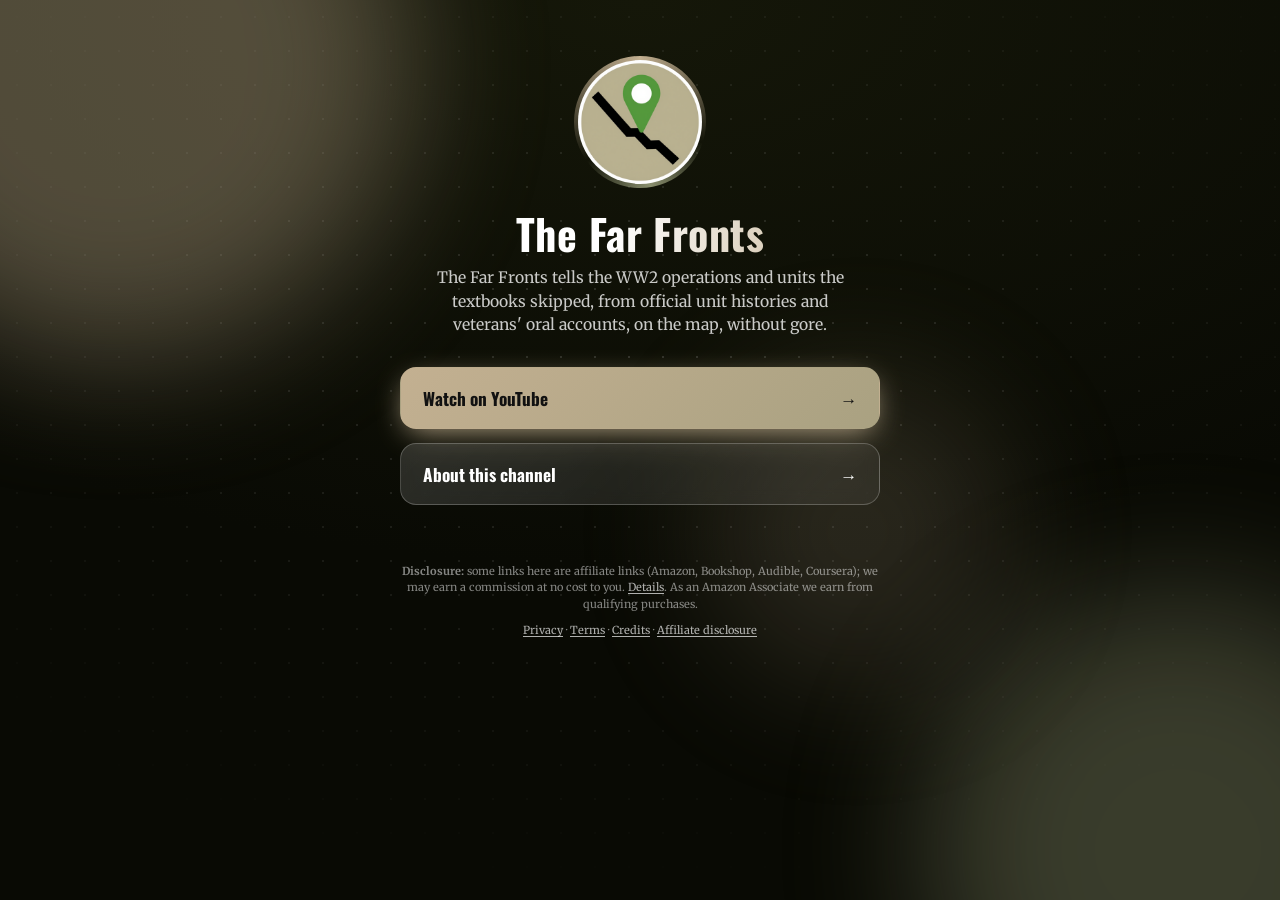
<file: index.html>
<!doctype html>
<html lang="en">
<head>
<meta charset="utf-8">
<meta name="viewport" content="width=device-width, initial-scale=1">
<title>The Far Fronts · Links</title>
<meta name="description" content="The Far Fronts tells the WW2 operations and units the textbooks skipped, from official unit histories and veterans&#x27; oral accounts, on the map, without gore.">
<link rel="canonical" href="https://thefarfronts.visionmediachannels.com/">
<meta property="og:site_name" content="The Far Fronts">
<meta property="og:type" content="website">
<meta property="og:title" content="The Far Fronts">
<meta property="og:description" content="The Far Fronts tells the WW2 operations and units the textbooks skipped, from official unit histories and veterans&#x27; oral accounts, on the map, without gore.">
<meta property="og:url" content="https://thefarfronts.visionmediachannels.com/">
<meta property="og:image" content="https://thefarfronts.visionmediachannels.com/images/site-header.png">
<meta name="twitter:card" content="summary_large_image">
<link rel="icon" type="image/png" sizes="32x32" href="https://thefarfronts.visionmediachannels.com/favicon-32.png">
<link rel="preconnect" href="https://fonts.googleapis.com"><link rel="preconnect" href="https://fonts.gstatic.com" crossorigin>
<link rel="stylesheet" href="https://fonts.googleapis.com/css2?family=Oswald:wght@400;700&amp;family=Merriweather:wght@400;700&amp;display=swap">
<style>
:root{--bg:#151709;--bg2:#090a04;--glow:#C3B091;--glow2:#8a8f6e;--head:'Oswald',Georgia,serif;--body:'Merriweather',system-ui,sans-serif}
*{box-sizing:border-box}html{-webkit-text-size-adjust:100%}
body{margin:0;min-height:100vh;color:#fff;font:17px/1.5 var(--body);background:radial-gradient(120% 90% at 50% 0%,var(--bg) 0%,var(--bg2) 70%);overflow-x:hidden;position:relative}
.orb{position:fixed;border-radius:50%;filter:blur(70px);opacity:.38;pointer-events:none;z-index:0;will-change:transform}
.o1{width:46vmax;height:46vmax;background:var(--glow);top:-18vmax;left:-14vmax;animation:d1 22s ease-in-out infinite alternate}
.o2{width:40vmax;height:40vmax;background:var(--glow2);bottom:-16vmax;right:-12vmax;animation:d2 26s ease-in-out infinite alternate}
.o3{width:24vmax;height:24vmax;background:var(--glow);opacity:.18;top:42%;left:55%;animation:d3 30s ease-in-out infinite alternate}
@keyframes d1{to{transform:translate(18vmax,12vmax) scale(1.2)}}
@keyframes d2{to{transform:translate(-16vmax,-10vmax) scale(1.15)}}
@keyframes d3{to{transform:translate(-30vmax,8vmax) scale(.8)}}
.dots{position:fixed;inset:0;z-index:0;pointer-events:none;background-image:radial-gradient(rgba(255,255,255,.14) 1px,transparent 1.5px);background-size:34px 34px;mask-image:radial-gradient(70% 60% at 50% 40%,#000,transparent);animation:drift 40s linear infinite}
@keyframes drift{to{background-position:34px 68px}}
main{position:relative;z-index:1;max-width:520px;margin:0 auto;padding:56px 20px 28px;text-align:center}
.ring{width:132px;height:132px;margin:0 auto 22px;border-radius:50%;padding:4px;position:relative;
  background:conic-gradient(from 0deg,var(--glow),transparent 30%,var(--glow2),transparent 65%,var(--glow));animation:spin 7s linear infinite;
  opacity:0;animation:spin 7s linear infinite,pop .9s .1s cubic-bezier(.2,.9,.3,1.3) forwards}
.ring::after{content:"";position:absolute;inset:-14px;border-radius:50%;border:2px solid var(--glow);opacity:.0;animation:pulse 3.2s 1s ease-out infinite}
.ring img,.ring .ph{width:100%;height:100%;border-radius:50%;display:block;object-fit:cover;background:var(--bg2);animation:unspin 7s linear infinite}
.ring .ph{display:grid;place-items:center;font:700 44px var(--head)}
@keyframes spin{to{transform:rotate(360deg)}}@keyframes unspin{to{transform:rotate(-360deg)}}
@keyframes pulse{0%{transform:scale(.85);opacity:.55}100%{transform:scale(1.25);opacity:0}}
@keyframes pop{from{opacity:0;transform:scale(.6) rotate(0)}to{opacity:1}}
h1{font:700 clamp(30px,8vw,42px)/1.1 var(--head);margin:0 0 10px;letter-spacing:.01em;
  background:linear-gradient(100deg,#fff 20%,var(--glow) 45%,#fff 70%);background-size:220% 100%;-webkit-background-clip:text;background-clip:text;color:transparent;
  animation:shine 6s 1s ease-in-out infinite,up .8s .25s both}
@keyframes shine{0%,100%{background-position:100% 0}50%{background-position:0 0}}
.tag{margin:0 auto 30px;max-width:420px;color:rgba(255,255,255,.78);font-size:.98rem;animation:up .8s .4s both}
@keyframes up{from{opacity:0;transform:translateY(18px)}to{opacity:1;transform:none}}
.btns{display:grid;gap:14px}
.btn{position:relative;display:flex;align-items:center;justify-content:space-between;gap:12px;padding:17px 22px;border-radius:16px;color:#fff;text-decoration:none;
  font:700 1.08rem var(--head);background:linear-gradient(135deg,rgba(255,255,255,.14),rgba(255,255,255,.05));border:1px solid rgba(255,255,255,.22);
  backdrop-filter:blur(8px);-webkit-backdrop-filter:blur(8px);overflow:hidden;opacity:0;animation:up .7s calc(.55s + var(--i)*.12s) both;
  transition:transform .25s cubic-bezier(.2,.8,.3,1.2),border-color .25s,box-shadow .25s}
.btn:first-child{background:linear-gradient(135deg,var(--glow),color-mix(in srgb,var(--glow) 55%,var(--glow2)));border-color:transparent;color:#111;box-shadow:0 8px 30px -8px var(--glow)}
.btn::before{content:"";position:absolute;top:0;left:-70%;width:45%;height:100%;background:linear-gradient(100deg,transparent,rgba(255,255,255,.4),transparent);transform:skewX(-20deg);transition:left .7s}
.btn:hover,.btn:focus-visible{transform:translateY(-4px) scale(1.02);border-color:var(--glow);box-shadow:0 14px 34px -10px var(--glow);outline:none}
.btn:hover::before{left:130%}.btn i{font-style:normal;transition:transform .25s}.btn:hover i{transform:translateX(6px)}
.btn:active{transform:scale(.98)}
.btn:first-child::after{content:"";position:absolute;inset:0;border-radius:16px;box-shadow:0 0 0 0 var(--glow);animation:ping 2.6s 2s ease-out infinite}
@keyframes ping{0%{box-shadow:0 0 0 0 color-mix(in srgb,var(--glow) 60%,transparent)}70%,100%{box-shadow:0 0 0 16px transparent}}
footer{position:relative;z-index:1;max-width:520px;margin:0 auto;padding:30px 20px 36px;text-align:center;font-size:11px;line-height:1.5;color:rgba(255,255,255,.5);animation:up 1s 1.4s both}
footer p{margin:0 0 10px}footer a{color:rgba(255,255,255,.68);text-decoration:underline;text-underline-offset:2px}footer a:hover{color:#fff}
@media (prefers-reduced-motion:reduce){*,*::before,*::after{animation:none!important;transition:none!important}.btn,h1,.tag,.ring,footer{opacity:1!important}}
</style>
</head>
<body>
<div class="orb o1"></div><div class="orb o2"></div><div class="orb o3"></div><div class="dots"></div>
<main>
<div class="ring"><img src="/images/avatar.png" alt="The Far Fronts logo" width="360" height="360"></div>
<h1>The Far Fronts</h1>
<p class="tag">The Far Fronts tells the WW2 operations and units the textbooks skipped, from official unit histories and veterans&#x27; oral accounts, on the map, without gore.</p>
<nav class="btns" aria-label="Links"><a class="btn" style="--i:0" href="https://www.youtube.com/@thefarfronts"><span>Watch on YouTube</span><i aria-hidden="true">→</i></a><a class="btn" style="--i:1" href="https://thefarfronts.visionmediachannels.com/about/"><span>About this channel</span><i aria-hidden="true">→</i></a></nav>
</main>
<footer>
<p><strong>Disclosure:</strong> some links here are affiliate links (Amazon, Bookshop, Audible, Coursera); we may earn a commission at no cost to you. <a href="https://thefarfronts.visionmediachannels.com/affiliate-disclosure/">Details</a>. As an Amazon Associate we earn from qualifying purchases.</p>
<p><a href="https://thefarfronts.visionmediachannels.com/privacy/">Privacy</a> · <a href="https://thefarfronts.visionmediachannels.com/terms/">Terms</a> · <a href="https://thefarfronts.visionmediachannels.com/credits/">Credits</a> · <a href="https://thefarfronts.visionmediachannels.com/affiliate-disclosure/">Affiliate disclosure</a></p>
</footer>
</body>
</html>
</file>
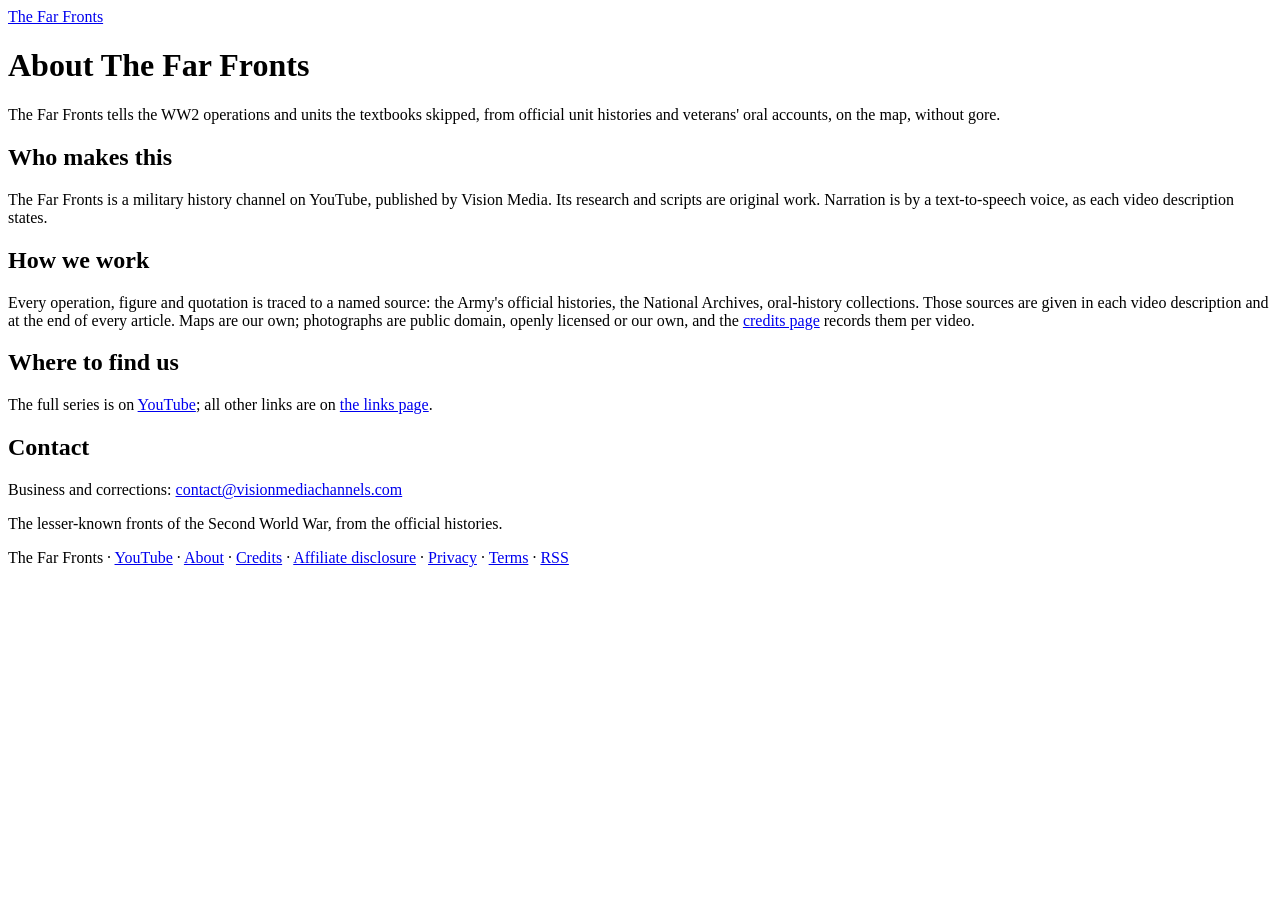
<file: about/index.html>
<!doctype html>
<html lang="en">
<head>
<meta charset="utf-8">
<meta name="viewport" content="width=device-width, initial-scale=1">
<title>About · The Far Fronts</title>
<meta name="description" content="About The Far Fronts: who makes it, how the videos are made, and how to reach us.">
<link rel="canonical" href="https://thefarfronts.visionmediachannels.com/about/">
<meta property="og:site_name" content="The Far Fronts">
<meta property="og:type" content="website">
<meta property="og:title" content="About · The Far Fronts">
<meta property="og:description" content="About The Far Fronts: who makes it, how the videos are made, and how to reach us.">
<meta property="og:url" content="https://thefarfronts.visionmediachannels.com/about/">
<meta property="og:image" content="https://thefarfronts.visionmediachannels.com/images/site-header.png">
<meta name="twitter:card" content="summary_large_image">
<link rel="alternate" type="application/rss+xml" title="The Far Fronts" href="https://thefarfronts.visionmediachannels.com/feed.xml">
<link rel="icon" type="image/png" sizes="32x32" href="https://thefarfronts.visionmediachannels.com/favicon-32.png">
<link rel="icon" type="image/png" sizes="512x512" href="https://thefarfronts.visionmediachannels.com/favicon-512.png">
<link rel="preconnect" href="https://fonts.googleapis.com">
<link rel="preconnect" href="https://fonts.gstatic.com" crossorigin>
<link rel="stylesheet" href="https://fonts.googleapis.com/css2?family=Oswald:wght@400;700&amp;family=Merriweather:wght@400;700&amp;display=swap">
<link rel="stylesheet" href="https://thefarfronts.visionmediachannels.com/style.css">

</head>
<body>
<header class="site"><a href="https://thefarfronts.visionmediachannels.com/">The Far Fronts</a></header>
<main>
<h1>About The Far Fronts</h1><p class="lede">The Far Fronts tells the WW2 operations and units the textbooks skipped, from official unit histories and veterans&#x27; oral accounts, on the map, without gore.</p><h2>Who makes this</h2><p>The Far Fronts is a military history channel on YouTube, published by Vision Media. Its research and scripts are original work. Narration is by a text-to-speech voice, as each video description states.</p><h2>How we work</h2><p>Every operation, figure and quotation is traced to a named source: the Army's official histories, the National Archives, oral-history collections. Those sources are given in each video description and at the end of every article. Maps are our own; photographs are public domain, openly licensed or our own, and the <a href="https://thefarfronts.visionmediachannels.com/credits/">credits page</a> records them per video.</p><h2>Where to find us</h2><p>The full series is on <a href="https://www.youtube.com/@thefarfronts">YouTube</a>; all other links are on <a href="https://thefarfronts.visionmediachannels.com/go/">the links page</a>.</p><h2>Contact</h2><p>Business and corrections: <a href="mailto:contact@visionmediachannels.com">contact@visionmediachannels.com</a></p>
</main>
<footer><p>The lesser-known fronts of the Second World War, from the official histories.</p><p>The Far Fronts · <a href="https://www.youtube.com/@thefarfronts">YouTube</a> · <a href="https://thefarfronts.visionmediachannels.com/about/">About</a> · <a href="https://thefarfronts.visionmediachannels.com/credits/">Credits</a> · <a href="https://thefarfronts.visionmediachannels.com/affiliate-disclosure/">Affiliate disclosure</a> · <a href="https://thefarfronts.visionmediachannels.com/privacy/">Privacy</a> · <a href="https://thefarfronts.visionmediachannels.com/terms/">Terms</a> · <a href="https://thefarfronts.visionmediachannels.com/feed.xml">RSS</a></p></footer>
</body>
</html>
</file>
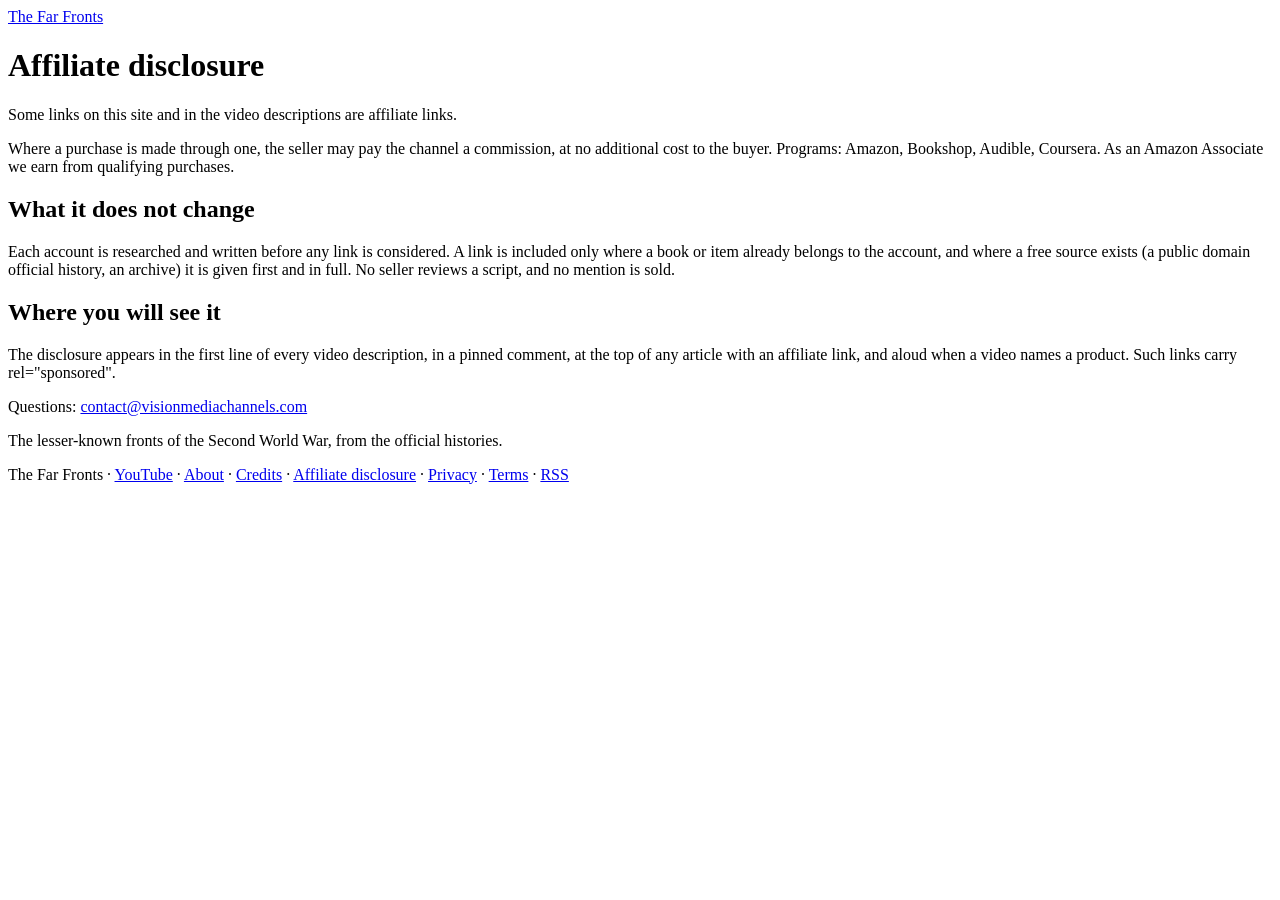
<file: affiliate-disclosure/index.html>
<!doctype html>
<html lang="en">
<head>
<meta charset="utf-8">
<meta name="viewport" content="width=device-width, initial-scale=1">
<title>Affiliate disclosure · The Far Fronts</title>
<meta name="description" content="How The Far Fronts earns from affiliate links and what that means for what we recommend.">
<link rel="canonical" href="https://thefarfronts.visionmediachannels.com/affiliate-disclosure/">
<meta property="og:site_name" content="The Far Fronts">
<meta property="og:type" content="website">
<meta property="og:title" content="Affiliate disclosure · The Far Fronts">
<meta property="og:description" content="How The Far Fronts earns from affiliate links and what that means for what we recommend.">
<meta property="og:url" content="https://thefarfronts.visionmediachannels.com/affiliate-disclosure/">
<meta property="og:image" content="https://thefarfronts.visionmediachannels.com/images/site-header.png">
<meta name="twitter:card" content="summary_large_image">
<link rel="alternate" type="application/rss+xml" title="The Far Fronts" href="https://thefarfronts.visionmediachannels.com/feed.xml">
<link rel="icon" type="image/png" sizes="32x32" href="https://thefarfronts.visionmediachannels.com/favicon-32.png">
<link rel="icon" type="image/png" sizes="512x512" href="https://thefarfronts.visionmediachannels.com/favicon-512.png">
<link rel="preconnect" href="https://fonts.googleapis.com">
<link rel="preconnect" href="https://fonts.gstatic.com" crossorigin>
<link rel="stylesheet" href="https://fonts.googleapis.com/css2?family=Oswald:wght@400;700&amp;family=Merriweather:wght@400;700&amp;display=swap">
<link rel="stylesheet" href="https://thefarfronts.visionmediachannels.com/style.css">

</head>
<body>
<header class="site"><a href="https://thefarfronts.visionmediachannels.com/">The Far Fronts</a></header>
<main>
<h1>Affiliate disclosure</h1><p class="lede">Some links on this site and in the video descriptions are affiliate links.</p><p>Where a purchase is made through one, the seller may pay the channel a commission, at no additional cost to the buyer. Programs: Amazon, Bookshop, Audible, Coursera. As an Amazon Associate we earn from qualifying purchases.</p><h2>What it does not change</h2><p>Each account is researched and written before any link is considered. A link is included only where a book or item already belongs to the account, and where a free source exists (a public domain official history, an archive) it is given first and in full. No seller reviews a script, and no mention is sold.</p><h2>Where you will see it</h2><p>The disclosure appears in the first line of every video description, in a pinned comment, at the top of any article with an affiliate link, and aloud when a video names a product. Such links carry rel="sponsored".</p><p>Questions: <a href="mailto:contact@visionmediachannels.com">contact@visionmediachannels.com</a></p>
</main>
<footer><p>The lesser-known fronts of the Second World War, from the official histories.</p><p>The Far Fronts · <a href="https://www.youtube.com/@thefarfronts">YouTube</a> · <a href="https://thefarfronts.visionmediachannels.com/about/">About</a> · <a href="https://thefarfronts.visionmediachannels.com/credits/">Credits</a> · <a href="https://thefarfronts.visionmediachannels.com/affiliate-disclosure/">Affiliate disclosure</a> · <a href="https://thefarfronts.visionmediachannels.com/privacy/">Privacy</a> · <a href="https://thefarfronts.visionmediachannels.com/terms/">Terms</a> · <a href="https://thefarfronts.visionmediachannels.com/feed.xml">RSS</a></p></footer>
</body>
</html>
</file>
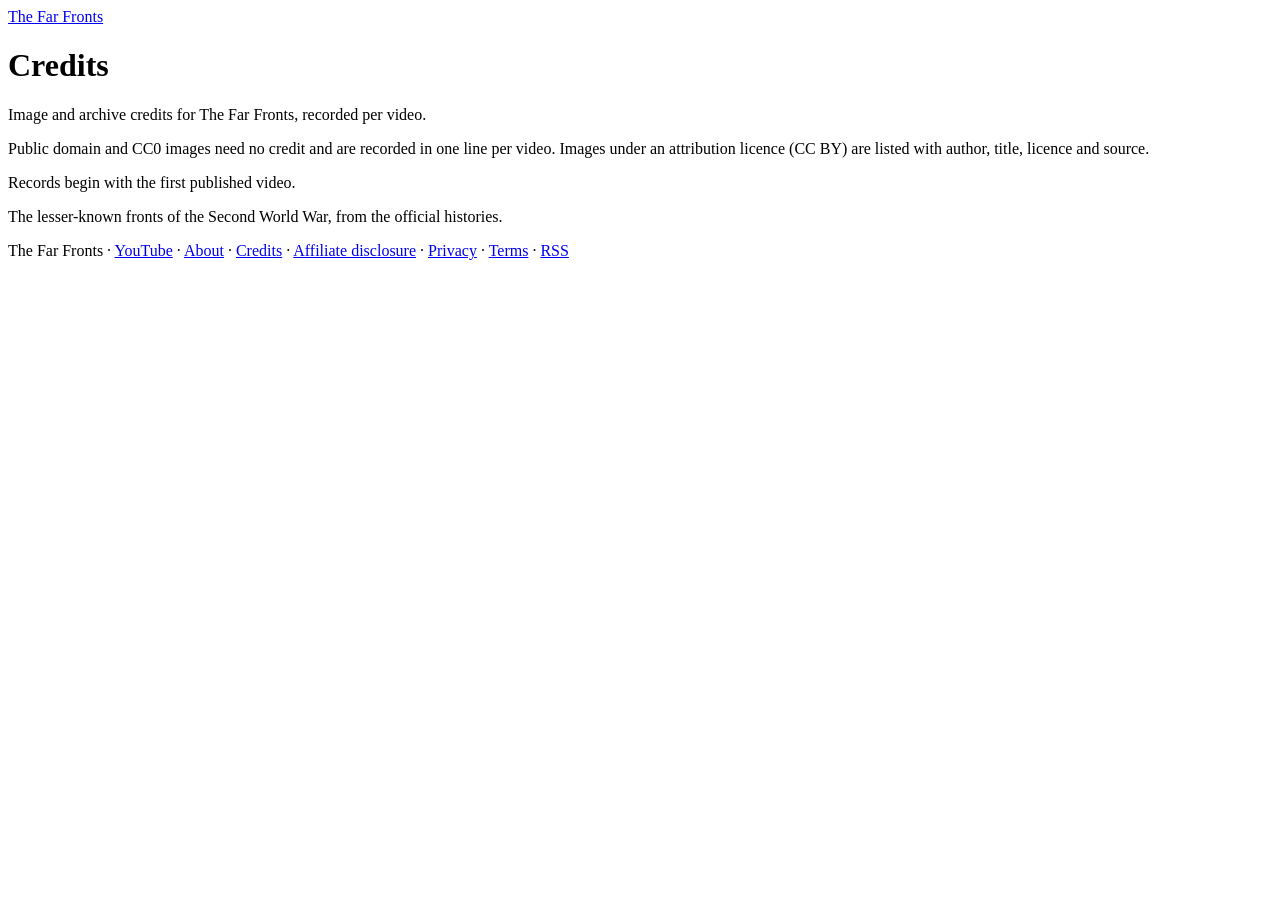
<file: credits/index.html>
<!doctype html>
<html lang="en">
<head>
<meta charset="utf-8">
<meta name="viewport" content="width=device-width, initial-scale=1">
<title>Credits · The Far Fronts</title>
<meta name="description" content="Image and source credits for The Far Fronts videos.">
<link rel="canonical" href="https://thefarfronts.visionmediachannels.com/credits/">
<meta property="og:site_name" content="The Far Fronts">
<meta property="og:type" content="website">
<meta property="og:title" content="Credits · The Far Fronts">
<meta property="og:description" content="Image and source credits for The Far Fronts videos.">
<meta property="og:url" content="https://thefarfronts.visionmediachannels.com/credits/">
<meta property="og:image" content="https://thefarfronts.visionmediachannels.com/images/site-header.png">
<meta name="twitter:card" content="summary_large_image">
<link rel="alternate" type="application/rss+xml" title="The Far Fronts" href="https://thefarfronts.visionmediachannels.com/feed.xml">
<link rel="icon" type="image/png" sizes="32x32" href="https://thefarfronts.visionmediachannels.com/favicon-32.png">
<link rel="icon" type="image/png" sizes="512x512" href="https://thefarfronts.visionmediachannels.com/favicon-512.png">
<link rel="preconnect" href="https://fonts.googleapis.com">
<link rel="preconnect" href="https://fonts.gstatic.com" crossorigin>
<link rel="stylesheet" href="https://fonts.googleapis.com/css2?family=Oswald:wght@400;700&amp;family=Merriweather:wght@400;700&amp;display=swap">
<link rel="stylesheet" href="https://thefarfronts.visionmediachannels.com/style.css">

</head>
<body>
<header class="site"><a href="https://thefarfronts.visionmediachannels.com/">The Far Fronts</a></header>
<main>
<h1>Credits</h1><p class="lede">Image and archive credits for The Far Fronts, recorded per video.</p><p>Public domain and CC0 images need no credit and are recorded in one line per video. Images under an attribution licence (CC BY) are listed with author, title, licence and source.</p><p class="meta">Records begin with the first published video.</p>
</main>
<footer><p>The lesser-known fronts of the Second World War, from the official histories.</p><p>The Far Fronts · <a href="https://www.youtube.com/@thefarfronts">YouTube</a> · <a href="https://thefarfronts.visionmediachannels.com/about/">About</a> · <a href="https://thefarfronts.visionmediachannels.com/credits/">Credits</a> · <a href="https://thefarfronts.visionmediachannels.com/affiliate-disclosure/">Affiliate disclosure</a> · <a href="https://thefarfronts.visionmediachannels.com/privacy/">Privacy</a> · <a href="https://thefarfronts.visionmediachannels.com/terms/">Terms</a> · <a href="https://thefarfronts.visionmediachannels.com/feed.xml">RSS</a></p></footer>
</body>
</html>
</file>
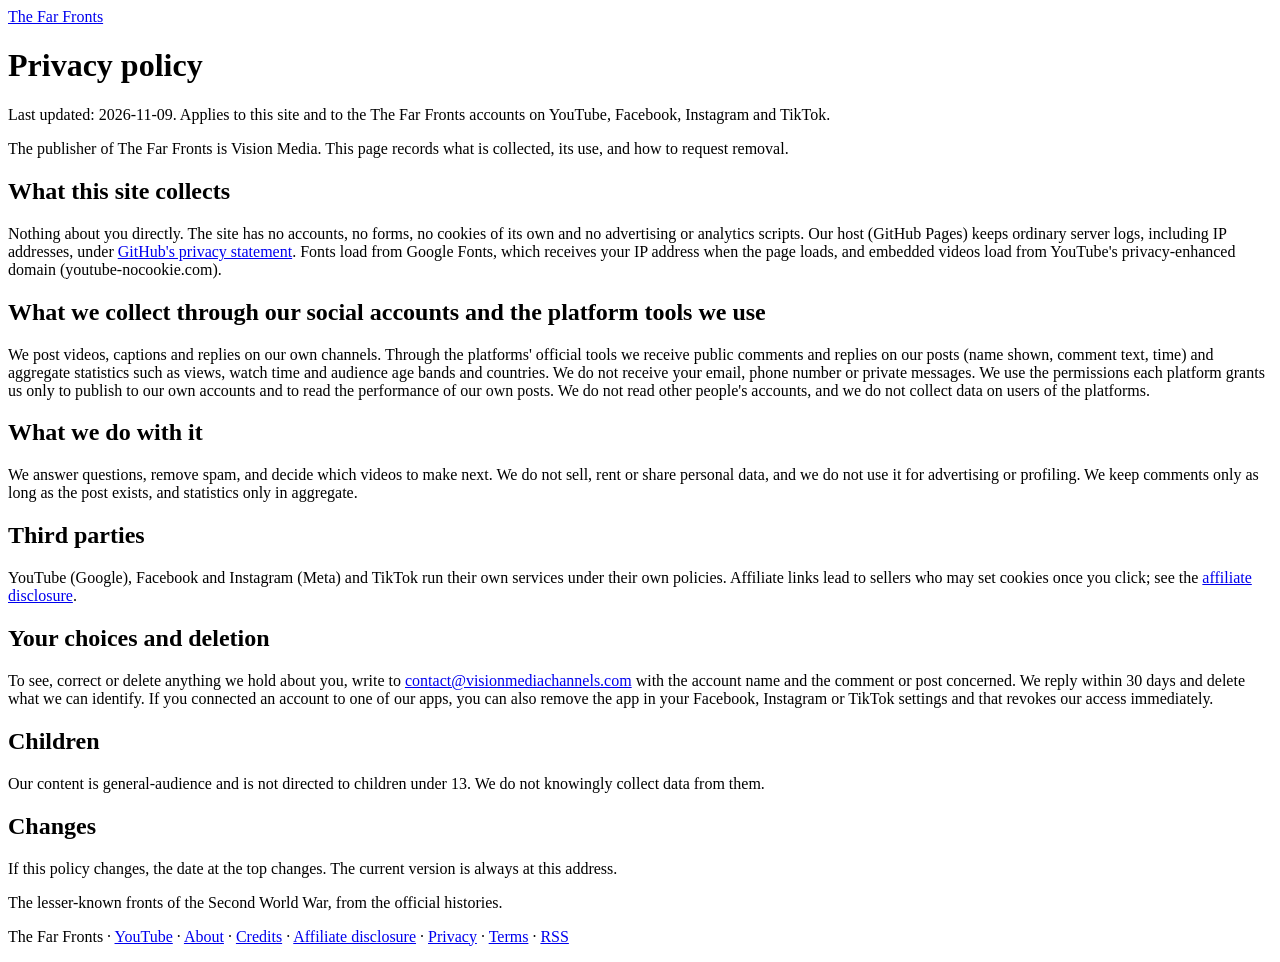
<file: privacy/index.html>
<!doctype html>
<html lang="en">
<head>
<meta charset="utf-8">
<meta name="viewport" content="width=device-width, initial-scale=1">
<title>Privacy policy · The Far Fronts</title>
<meta name="description" content="Privacy policy for The Far Fronts and its social accounts: what data we collect, why, and how to ask us to delete it.">
<link rel="canonical" href="https://thefarfronts.visionmediachannels.com/privacy/">
<meta property="og:site_name" content="The Far Fronts">
<meta property="og:type" content="website">
<meta property="og:title" content="Privacy policy · The Far Fronts">
<meta property="og:description" content="Privacy policy for The Far Fronts and its social accounts: what data we collect, why, and how to ask us to delete it.">
<meta property="og:url" content="https://thefarfronts.visionmediachannels.com/privacy/">
<meta property="og:image" content="https://thefarfronts.visionmediachannels.com/images/site-header.png">
<meta name="twitter:card" content="summary_large_image">
<link rel="alternate" type="application/rss+xml" title="The Far Fronts" href="https://thefarfronts.visionmediachannels.com/feed.xml">
<link rel="icon" type="image/png" sizes="32x32" href="https://thefarfronts.visionmediachannels.com/favicon-32.png">
<link rel="icon" type="image/png" sizes="512x512" href="https://thefarfronts.visionmediachannels.com/favicon-512.png">
<link rel="preconnect" href="https://fonts.googleapis.com">
<link rel="preconnect" href="https://fonts.gstatic.com" crossorigin>
<link rel="stylesheet" href="https://fonts.googleapis.com/css2?family=Oswald:wght@400;700&amp;family=Merriweather:wght@400;700&amp;display=swap">
<link rel="stylesheet" href="https://thefarfronts.visionmediachannels.com/style.css">

</head>
<body>
<header class="site"><a href="https://thefarfronts.visionmediachannels.com/">The Far Fronts</a></header>
<main>
<h1>Privacy policy</h1><p class="meta">Last updated: 2026-11-09. Applies to this site and to the The Far Fronts accounts on YouTube, Facebook, Instagram and TikTok.</p><p class="lede">The publisher of The Far Fronts is Vision Media. This page records what is collected, its use, and how to request removal.</p><h2>What this site collects</h2><p>Nothing about you directly. The site has no accounts, no forms, no cookies of its own and no advertising or analytics scripts. Our host (GitHub Pages) keeps ordinary server logs, including IP addresses, under <a href="https://docs.github.com/en/site-policy/privacy-policies/github-general-privacy-statement">GitHub's privacy statement</a>. Fonts load from Google Fonts, which receives your IP address when the page loads, and embedded videos load from YouTube's privacy-enhanced domain (youtube-nocookie.com).</p><h2>What we collect through our social accounts and the platform tools we use</h2><p>We post videos, captions and replies on our own channels. Through the platforms' official tools we receive public comments and replies on our posts (name shown, comment text, time) and aggregate statistics such as views, watch time and audience age bands and countries. We do not receive your email, phone number or private messages. We use the permissions each platform grants us only to publish to our own accounts and to read the performance of our own posts. We do not read other people's accounts, and we do not collect data on users of the platforms.</p><h2>What we do with it</h2><p>We answer questions, remove spam, and decide which videos to make next. We do not sell, rent or share personal data, and we do not use it for advertising or profiling. We keep comments only as long as the post exists, and statistics only in aggregate.</p><h2>Third parties</h2><p>YouTube (Google), Facebook and Instagram (Meta) and TikTok run their own services under their own policies. Affiliate links lead to sellers who may set cookies once you click; see the <a href="https://thefarfronts.visionmediachannels.com/affiliate-disclosure/">affiliate disclosure</a>.</p><h2>Your choices and deletion</h2><p>To see, correct or delete anything we hold about you, write to <a href="mailto:contact@visionmediachannels.com">contact@visionmediachannels.com</a> with the account name and the comment or post concerned. We reply within 30 days and delete what we can identify. If you connected an account to one of our apps, you can also remove the app in your Facebook, Instagram or TikTok settings and that revokes our access immediately.</p><h2>Children</h2><p>Our content is general-audience and is not directed to children under 13. We do not knowingly collect data from them.</p><h2>Changes</h2><p>If this policy changes, the date at the top changes. The current version is always at this address.</p>
</main>
<footer><p>The lesser-known fronts of the Second World War, from the official histories.</p><p>The Far Fronts · <a href="https://www.youtube.com/@thefarfronts">YouTube</a> · <a href="https://thefarfronts.visionmediachannels.com/about/">About</a> · <a href="https://thefarfronts.visionmediachannels.com/credits/">Credits</a> · <a href="https://thefarfronts.visionmediachannels.com/affiliate-disclosure/">Affiliate disclosure</a> · <a href="https://thefarfronts.visionmediachannels.com/privacy/">Privacy</a> · <a href="https://thefarfronts.visionmediachannels.com/terms/">Terms</a> · <a href="https://thefarfronts.visionmediachannels.com/feed.xml">RSS</a></p></footer>
</body>
</html>
</file>
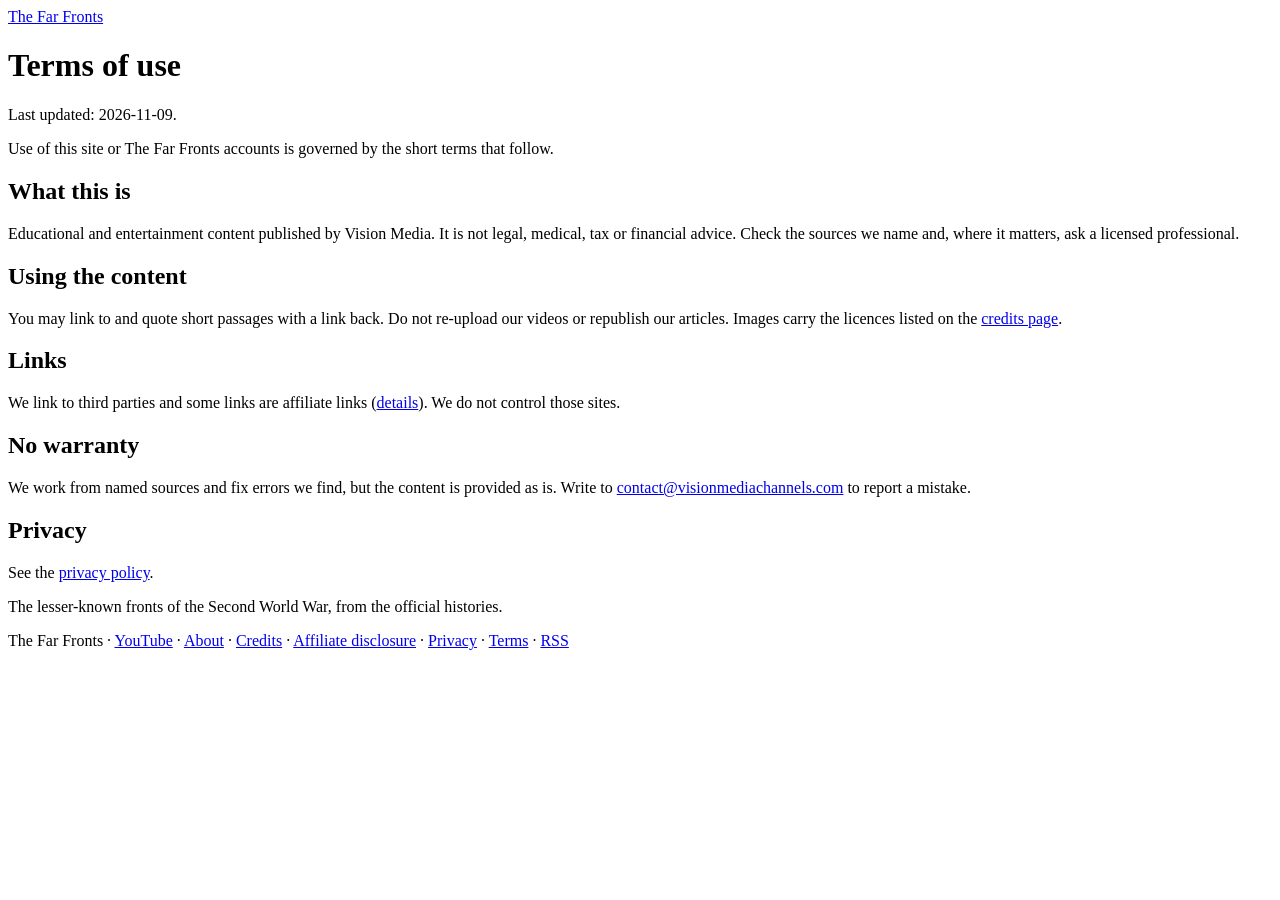
<file: terms/index.html>
<!doctype html>
<html lang="en">
<head>
<meta charset="utf-8">
<meta name="viewport" content="width=device-width, initial-scale=1">
<title>Terms of use · The Far Fronts</title>
<meta name="description" content="Terms of use for the The Far Fronts site and its social accounts.">
<link rel="canonical" href="https://thefarfronts.visionmediachannels.com/terms/">
<meta property="og:site_name" content="The Far Fronts">
<meta property="og:type" content="website">
<meta property="og:title" content="Terms of use · The Far Fronts">
<meta property="og:description" content="Terms of use for the The Far Fronts site and its social accounts.">
<meta property="og:url" content="https://thefarfronts.visionmediachannels.com/terms/">
<meta property="og:image" content="https://thefarfronts.visionmediachannels.com/images/site-header.png">
<meta name="twitter:card" content="summary_large_image">
<link rel="alternate" type="application/rss+xml" title="The Far Fronts" href="https://thefarfronts.visionmediachannels.com/feed.xml">
<link rel="icon" type="image/png" sizes="32x32" href="https://thefarfronts.visionmediachannels.com/favicon-32.png">
<link rel="icon" type="image/png" sizes="512x512" href="https://thefarfronts.visionmediachannels.com/favicon-512.png">
<link rel="preconnect" href="https://fonts.googleapis.com">
<link rel="preconnect" href="https://fonts.gstatic.com" crossorigin>
<link rel="stylesheet" href="https://fonts.googleapis.com/css2?family=Oswald:wght@400;700&amp;family=Merriweather:wght@400;700&amp;display=swap">
<link rel="stylesheet" href="https://thefarfronts.visionmediachannels.com/style.css">

</head>
<body>
<header class="site"><a href="https://thefarfronts.visionmediachannels.com/">The Far Fronts</a></header>
<main>
<h1>Terms of use</h1><p class="meta">Last updated: 2026-11-09.</p><p class="lede">Use of this site or The Far Fronts accounts is governed by the short terms that follow.</p><h2>What this is</h2><p>Educational and entertainment content published by Vision Media. It is not legal, medical, tax or financial advice. Check the sources we name and, where it matters, ask a licensed professional.</p><h2>Using the content</h2><p>You may link to and quote short passages with a link back. Do not re-upload our videos or republish our articles. Images carry the licences listed on the <a href="https://thefarfronts.visionmediachannels.com/credits/">credits page</a>.</p><h2>Links</h2><p>We link to third parties and some links are affiliate links (<a href="https://thefarfronts.visionmediachannels.com/affiliate-disclosure/">details</a>). We do not control those sites.</p><h2>No warranty</h2><p>We work from named sources and fix errors we find, but the content is provided as is. Write to <a href="mailto:contact@visionmediachannels.com">contact@visionmediachannels.com</a> to report a mistake.</p><h2>Privacy</h2><p>See the <a href="https://thefarfronts.visionmediachannels.com/privacy/">privacy policy</a>.</p>
</main>
<footer><p>The lesser-known fronts of the Second World War, from the official histories.</p><p>The Far Fronts · <a href="https://www.youtube.com/@thefarfronts">YouTube</a> · <a href="https://thefarfronts.visionmediachannels.com/about/">About</a> · <a href="https://thefarfronts.visionmediachannels.com/credits/">Credits</a> · <a href="https://thefarfronts.visionmediachannels.com/affiliate-disclosure/">Affiliate disclosure</a> · <a href="https://thefarfronts.visionmediachannels.com/privacy/">Privacy</a> · <a href="https://thefarfronts.visionmediachannels.com/terms/">Terms</a> · <a href="https://thefarfronts.visionmediachannels.com/feed.xml">RSS</a></p></footer>
</body>
</html>
</file>
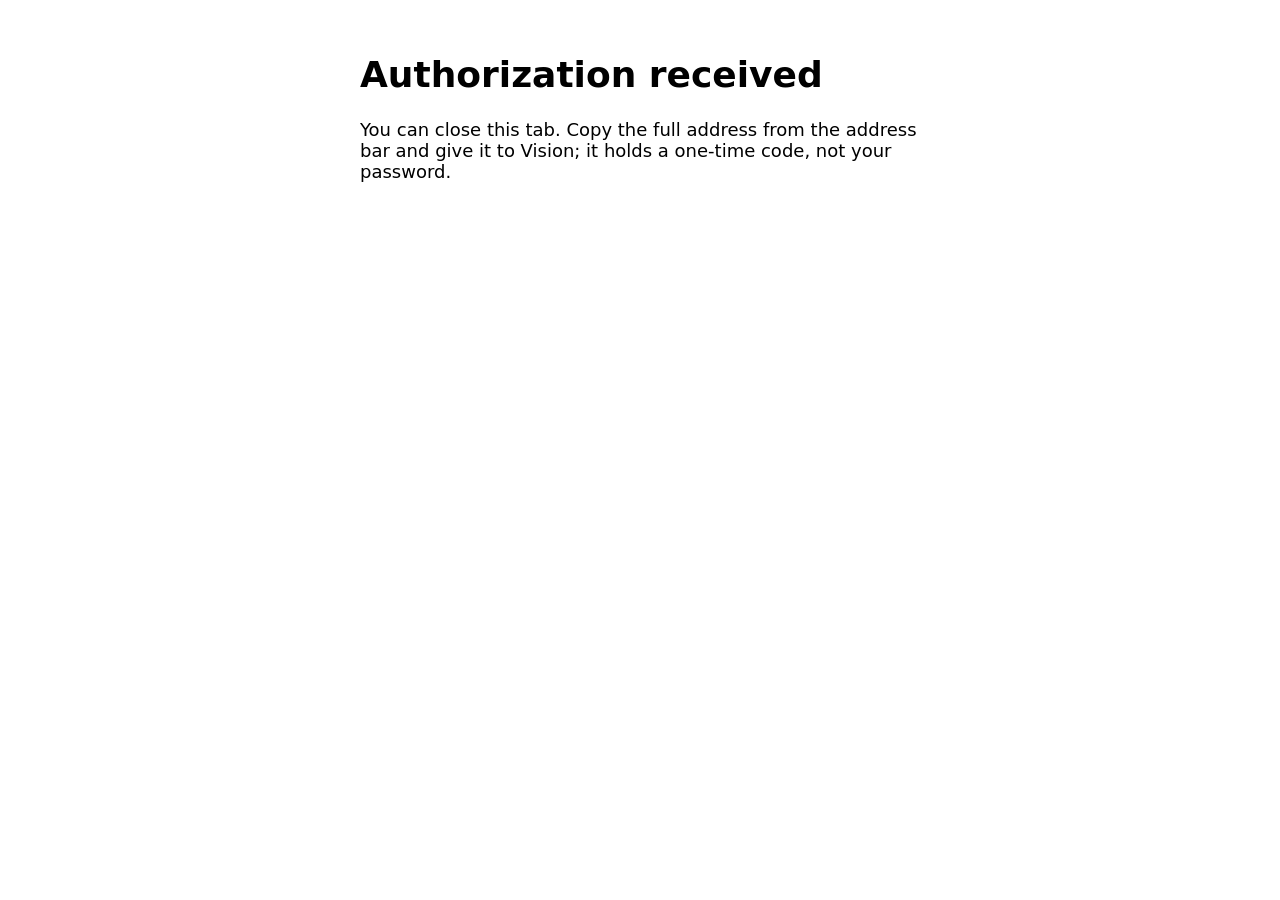
<file: auth/callback/index.html>
<!doctype html><html lang="en"><head><meta charset="utf-8"><meta name="robots" content="noindex"><title>Authorization received</title></head><body style="font:18px system-ui;max-width:560px;margin:3em auto;padding:0 1em"><h1>Authorization received</h1><p>You can close this tab. Copy the full address from the address bar and give it to Vision; it holds a one-time code, not your password.</p></body></html>
</file>
